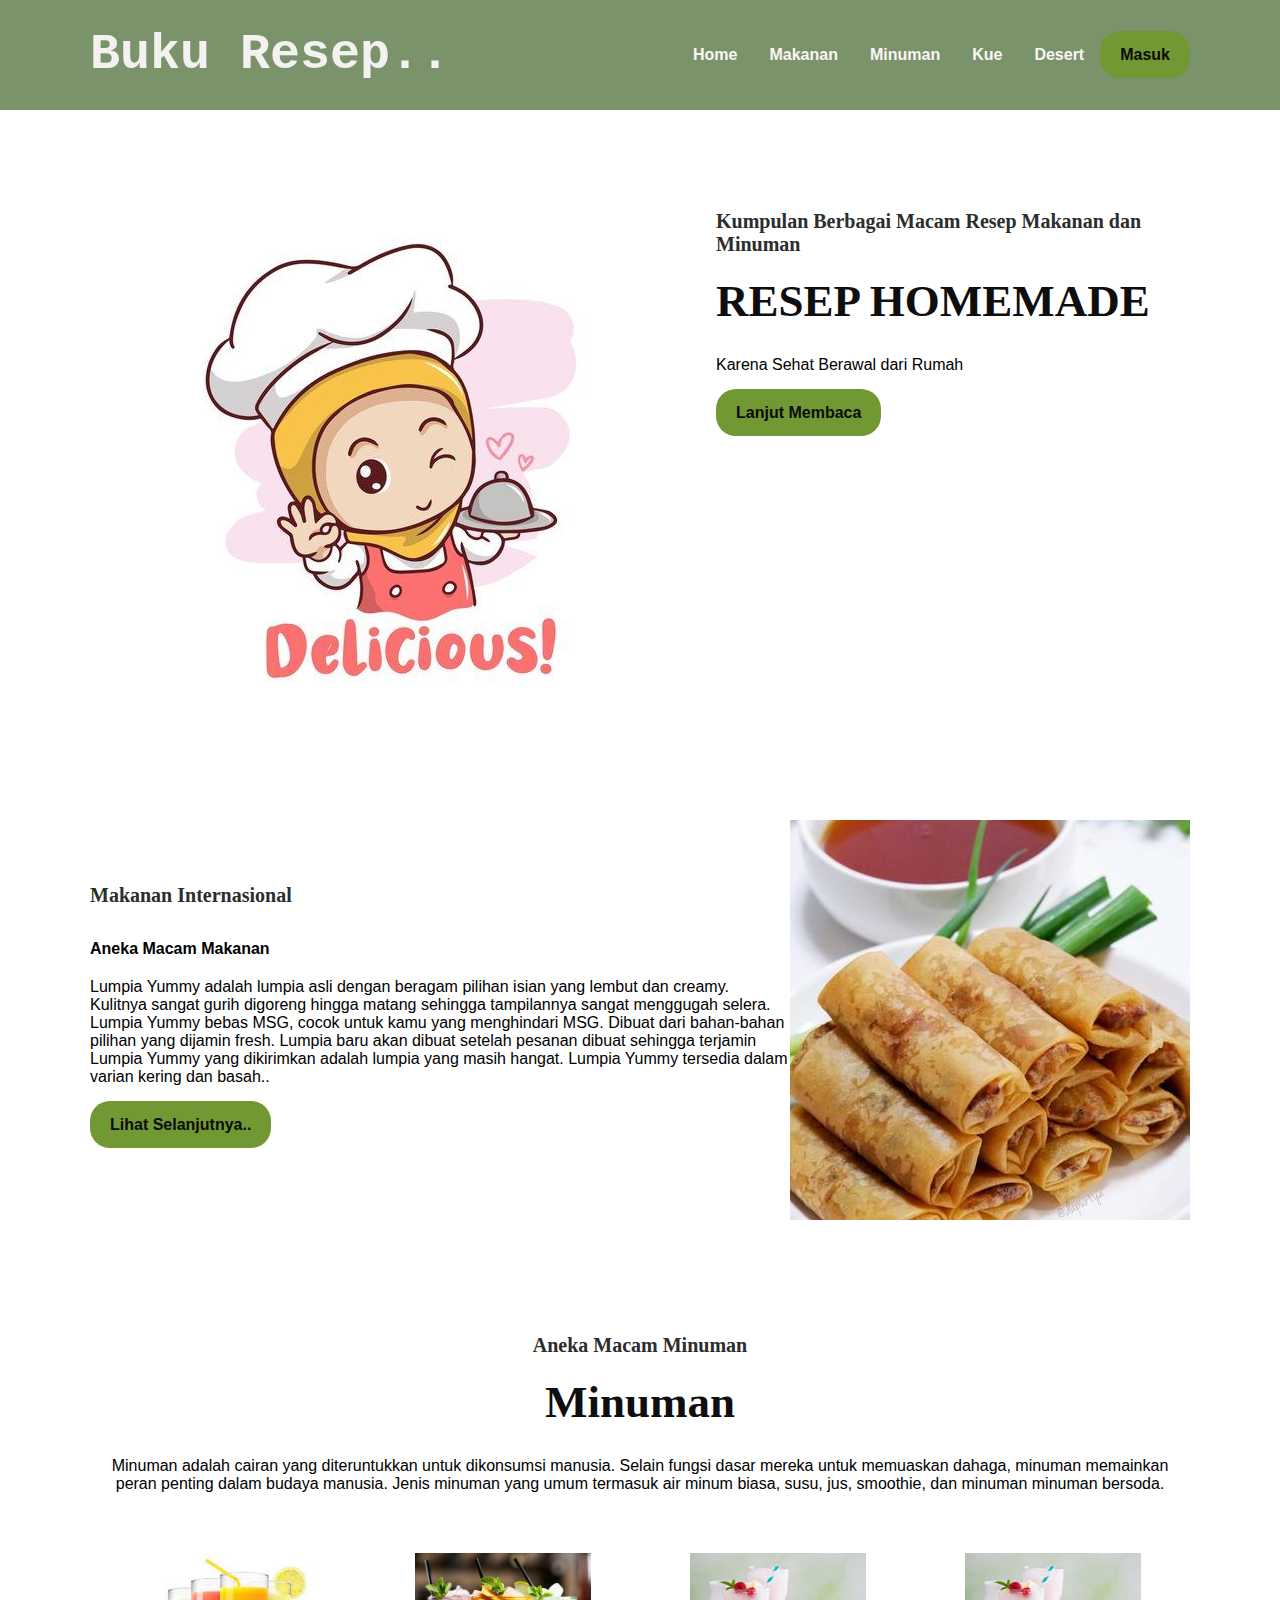
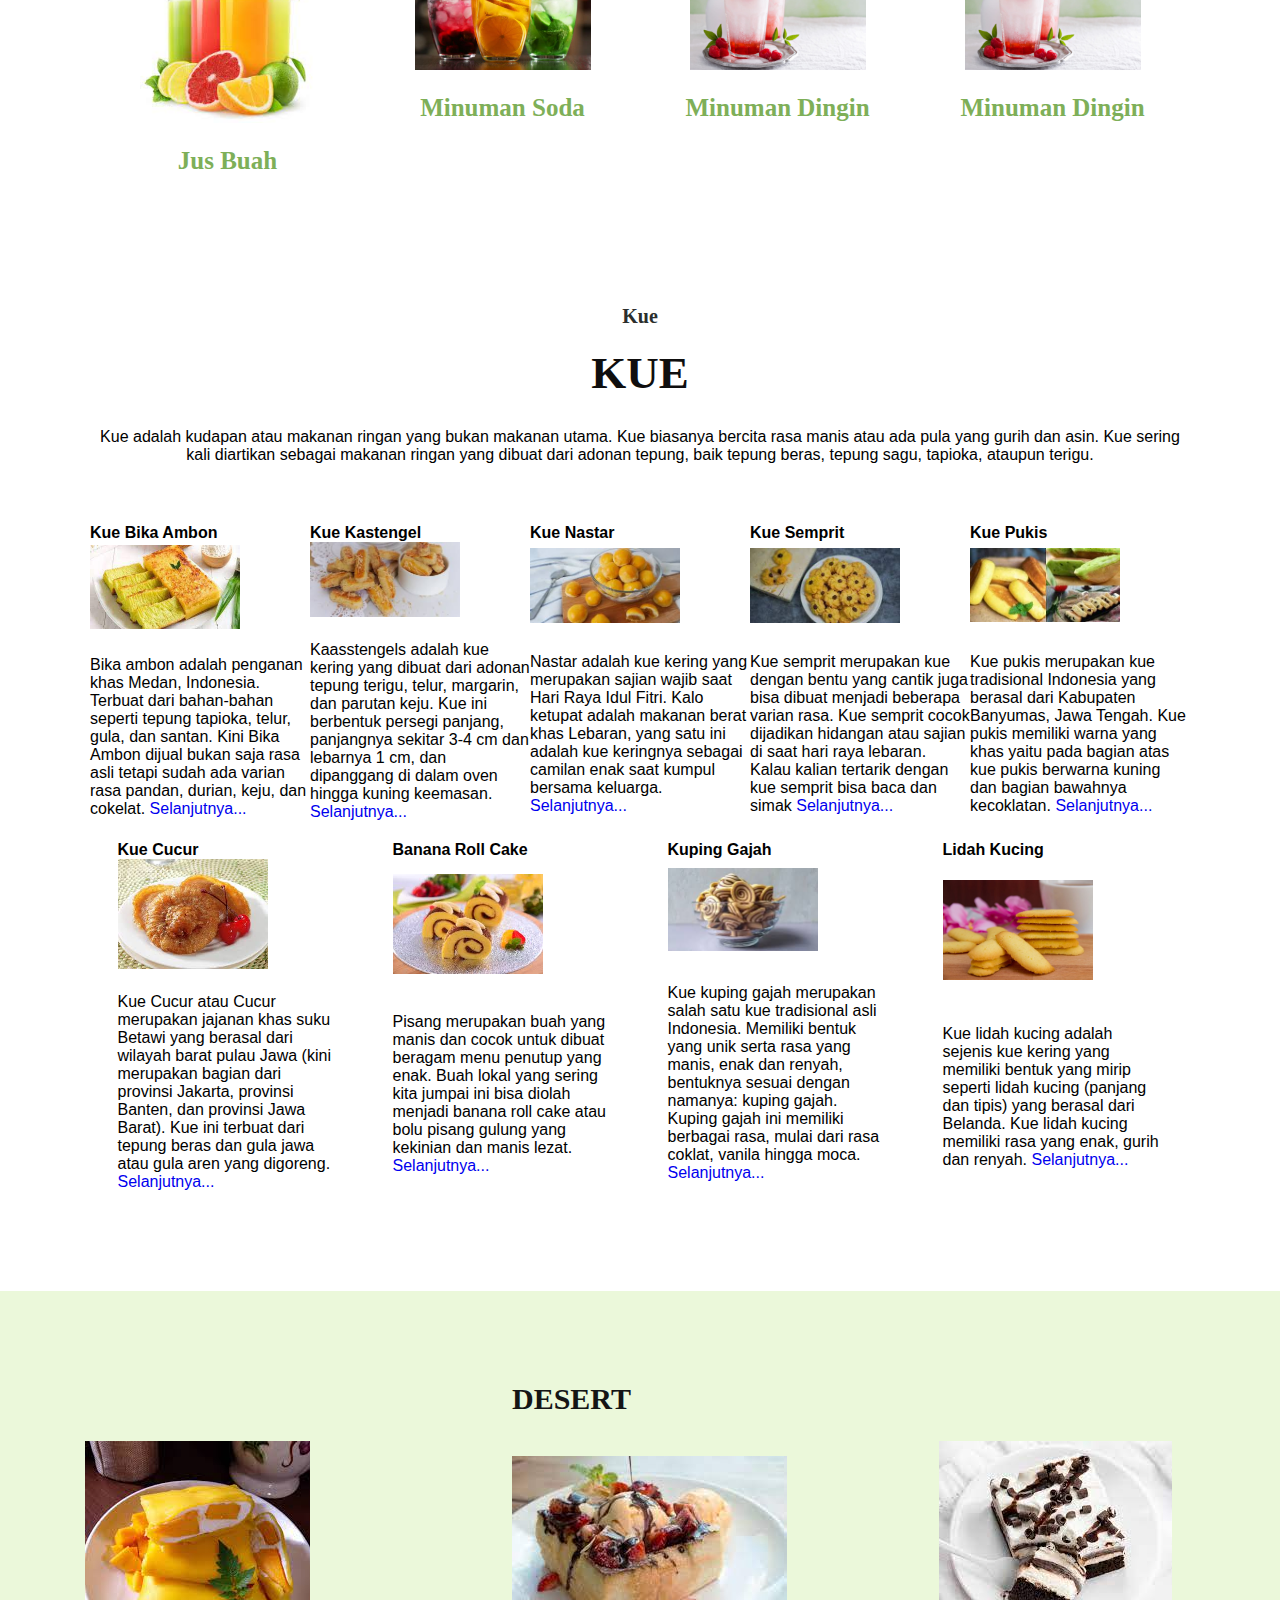
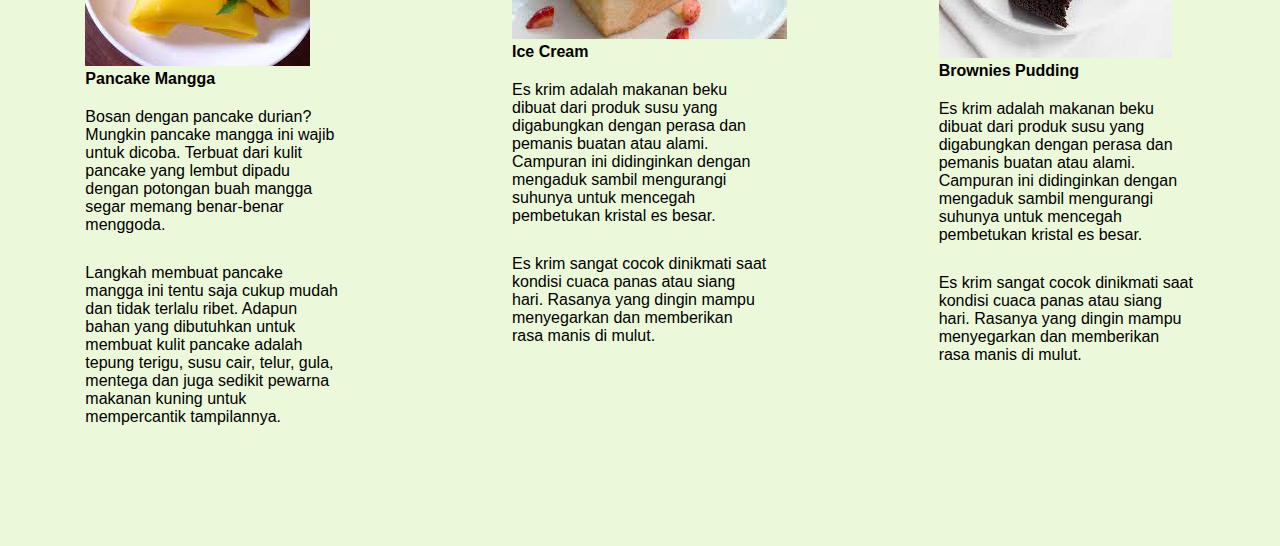
<file: index.HTML>
<!DOCTYPE html>
<html lang="en">
<head>
    <meta charset="UTF-8">
    <meta http-equiv="X-UA-Compatible" content="IE=edge">
    <meta name="viewport" content="width=device-width, initial-scale=1.0">
    <title>UTS WEB</title>

    <link rel="stylesheet" href="index.CSS">

</head>
<body>
    <nav>
        <div class="wrapper">
            <div class="logo"><a href=''>Buku Resep..</a></div>
            <div class="menu"></div>
                <ul>
                    <li><a href="masuk.html" class="tbl-biru">Masuk</a></li>
                    <li><a href="#Desert">Desert</a></li>
                    <li><a href="#Kue">Kue</a></li>
                    <li><a href="#Minuman">Minuman</a></li>
                    <li><a href="#Makanan">Makanan</a></li>
                    <li><a href="#Home">Home</a></li>
                </ul>
        </div>
    </nav>
    <div class="wrapper">
        <!--untuk home-->
        <section id="Home">
            <a href="cheef.html"><img src="cheef.jpg" ></a>

            <div class="kolom">
                <p class="deskripsi">Kumpulan Berbagai Macam Resep Makanan dan Minuman</p>
                <H2>RESEP HOMEMADE</H2>
                <P>Karena Sehat Berawal dari Rumah</P>
                <p><a href="home.html" class="tbl-biru">Lanjut Membaca</a></p>
            </div>
        </section>

        <!--Untuk Makanan-->
        <section id="Makanan">           
            <div class="kolom">
                <h2 class="deskripsi">Makanan Internasional</h2>
                <b>Aneka Macam Makanan</b>
                <p>Lumpia Yummy adalah lumpia asli dengan beragam pilihan isian yang lembut dan creamy.
                     Kulitnya sangat gurih digoreng hingga matang sehingga tampilannya sangat menggugah selera. 
                     Lumpia Yummy bebas MSG, cocok untuk kamu yang menghindari MSG.
                    Dibuat dari bahan-bahan pilihan yang dijamin fresh. Lumpia baru akan dibuat setelah pesanan 
                    dibuat sehingga terjamin Lumpia Yummy yang dikirimkan adalah lumpia yang masih hangat.                   
                    Lumpia Yummy tersedia dalam varian kering dan basah..</p>
                    <p><a href="makanan.html" class="tbl-biru">Lihat Selanjutnya..</a></p>
                </div>
                <a href="makanan"><img src="lump.jpg" ></a>         
        </section>

        <!--Untuk Minuman-->
        <section id="Minuman">
            <div class="tengah">
                <div class="kolom">
                    <p class="deskripsi">Aneka Macam Minuman</p>
                    <h2>Minuman</h2>
                    <p>Minuman adalah cairan yang diteruntukkan untuk dikonsumsi manusia. Selain fungsi dasar 
                        mereka untuk memuaskan dahaga, minuman memainkan peran penting dalam budaya manusia. 
                        Jenis minuman yang umum termasuk air minum biasa, susu, jus, smoothie, dan minuman minuman 
                        bersoda.</p>
                </div>

                <div class="Minuman-list">
                    <div class="Aneka-minuman">
                        <a href="jus buah"><img src="jus.jfif" ></a>
                        <p>Jus Buah</p>
                    </div>
                    <div class="Aneka-minuman">
                        <a href="soda"><img src="soda.jpg" ></a>
                        <p>Minuman Soda</p>
                    </div>
                    <div class="Aneka-minuman">
                        <a href="minuman dingin"><img src="minumandingin.jpg" ></a>
                        <p>Minuman Dingin</p>
                    </div>
                    <div class="Aneka-minuman">
                        <a href="minuman dingin"><img src="minumandingin.jpg" ></a>
                        <p>Minuman Dingin</p>
                    </div>
                </div>
            </div>
        </section>

        <!--Untuk Kue-->
        <section id="Kue">
            <div class="tengah">
                <div class="kolom">
                <p class="deskripsi">Kue</p>
                <h2>KUE</h2>
                <P> Kue adalah kudapan atau makanan ringan yang bukan makanan utama. Kue biasanya bercita rasa manis
                atau ada pula yang gurih dan asin. Kue sering kali diartikan sebagai makanan ringan yang dibuat
                dari adonan tepung, baik tepung beras, tepung sagu, tapioka, ataupun terigu.</P>
                </div>
                
                <div class="kue-list">
                    <div class="aneka-kue">
                    <b>Kue Bika Ambon</b>
                    <a href="bika ambon"><img src="bika ambon.jfif" ></a>  
                    <P>Bika ambon adalah penganan khas Medan, Indonesia. Terbuat dari bahan-bahan seperti 
                    tepung tapioka, telur, gula, dan santan. Kini Bika Ambon dijual bukan saja rasa asli 
                    tetapi sudah ada varian rasa pandan, durian, keju, dan cokelat.
                    <a href=https://www.tribunnewswiki.com/2019/07/13/bika-ambon>Selanjutnya... </a></P>         
                    </div>

                    <div class="aneka-kue">
                    <b>Kue Kastengel</b>
                    <a href="kue kastengel"><img src="kastengel.jfif" ></a>
                    <p>Kaasstengels adalah kue kering yang dibuat dari adonan tepung terigu, telur, margarin,
                    dan parutan keju. Kue ini berbentuk persegi panjang, panjangnya sekitar 3-4 cm dan 
                    lebarnya 1 cm, dan dipanggang di dalam oven hingga kuning keemasan.
                    <a href=https://www.tribunnewswiki.com/2021/03/18/kastengel>Selanjutnya... </a></p>
                    </div>

                    <div class="aneka-kue">
                    <b>Kue Nastar</b>
                    <a href="kue nastar"><img src="nastar.jfif" ></a>
                    <p>Nastar adalah kue kering yang merupakan sajian wajib saat Hari Raya Idul Fitri. Kalo ketupat
                         adalah makanan berat khas Lebaran, yang satu ini adalah kue keringnya sebagai camilan enak
                         saat kumpul bersama keluarga.<a href=https://endeus.tv/artikel/sejarah-nastar-kue-kering-wajib-saat-lebaran>
                         Selanjutnya... </a></p>
                    </div>

                    <div class="aneka-kue">
                        <b>Kue Semprit</b>
                        <a href="Kue Semprit"><img src="kue semprit.jfif" ></a>
                        <p>Kue semprit merupakan kue dengan bentu yang cantik juga bisa dibuat menjadi beberapa 
                            varian rasa. Kue semprit cocok dijadikan hidangan atau sajian di saat hari raya lebaran.
                             Kalau kalian tertarik dengan kue semprit bisa baca dan simak 
                             <a href=https://www.kuekeringbellarosa.com/kue-semprit>
                            Selanjutnya... </a></p>
                    </div>
                    
                    <div class="aneka-kue">
                        <b>Kue Pukis</b>
                        <a href="pukis"><img src="pukis.jfif" ></a>
                        <p>Kue pukis merupakan kue tradisional Indonesia yang berasal dari Kabupaten Banyumas, 
                        Jawa Tengah. Kue pukis memiliki warna yang khas yaitu pada bagian atas kue pukis 
                        berwarna kuning dan bagian bawahnya kecoklatan.
                        <a href=https://www.fimela.com/food/read/4837568/resep-kue-pukis-yang-lembut-dan-mengembang>
                        Selanjutnya... </a></p>
                    </div>

                    <div class="aneka-kue">
                        <b>Kue Cucur</b>
                        <a href="kue cucur"><img src="kue cucur.jfif" ></a>
                        <p>Kue Cucur atau Cucur merupakan jajanan khas suku Betawi yang berasal dari wilayah barat
                        pulau Jawa (kini merupakan bagian dari provinsi Jakarta, provinsi Banten, dan provinsi
                        Jawa Barat). Kue ini terbuat dari tepung beras dan gula jawa atau gula aren yang digoreng.
                        <a href=https://kumparan.com/Resep-makanan/resep-kue-cucur-gula-merah-camilan-tradisional-betawi-1uoP3Bjwmny>
                        Selanjutnya... </a></p>
                    </div>
                    
                    <div class="aneka-kue">
                        <b>Banana Roll Cake</b>
                        <a href="banana roll"><img src="banana roll.jfif" ></a>
                        <p>Pisang merupakan buah yang manis dan cocok untuk dibuat beragam menu penutup yang enak. 
                            Buah lokal yang sering kita jumpai ini bisa diolah menjadi banana roll cake atau bolu 
                            pisang gulung yang kekinian dan manis lezat. 
                            <a href=https://endeus.tv/artikel/sejarah-nastar-kue-kering-wajib-saat-lebaran>
                            Selanjutnya... </a></p>
                    </div>

                    <div class="aneka-kue">
                        <b>Kuping Gajah</b>
                        <a href="Kuping Gajah"><img src="kuping gajah.jfif" ></a>
                        <p>Kue kuping gajah merupakan salah satu kue tradisional asli Indonesia. Memiliki bentuk 
                            yang unik serta rasa yang manis, enak dan renyah, bentuknya sesuai dengan namanya: 
                            kuping gajah. Kuping gajah ini memiliki berbagai rasa, mulai dari rasa coklat, vanila 
                            hingga moca.  <a href=https://id.wikipedia.org/wiki/Kue_kuping_gajah>
                            Selanjutnya... </a></p>
                    </div>

                    <div class="aneka-kue">
                        <b>Lidah Kucing</b>
                        <a href="Lidah Kucing"><img src="lidah kucing.jpg" ></a>
                        <p>Kue lidah kucing adalah sejenis kue kering yang memiliki bentuk yang mirip seperti lidah 
                            kucing (panjang dan tipis) yang berasal dari Belanda. Kue lidah kucing memiliki rasa 
                            yang enak, gurih dan renyah.
                            <a href=https://www.kompas.com/food/read/2021/04/26/172900075/cara-membuat-kue-lidah-kucing-original-renyah-dan-harum-mentega>
                            Selanjutnya... </a></p>
                    </div>
                </div>
            </div>
        </section> 
    </div>

    <!--Untuk Desert-->
    <div id="desert">
        <div class="wraper">
            <div class="footer">
                <div class="footer-section">
                    <h3></h3>
                    <P></P>
                    <a href="pancake"><img src="pancake mangga.jfif" ></a>
                    <b>Pancake Mangga</b>
                    <p>Bosan dengan pancake durian? Mungkin pancake mangga ini wajib untuk dicoba. Terbuat dari
                        kulit pancake yang lembut dipadu dengan potongan buah mangga segar memang benar-benar 
                        menggoda.</p>
                    <p>Langkah membuat pancake mangga ini tentu saja cukup mudah dan tidak terlalu ribet. Adapun
                         bahan yang dibutuhkan untuk membuat kulit pancake adalah tepung terigu, susu cair, telur,
                          gula, mentega dan juga sedikit pewarna makanan kuning untuk mempercantik tampilannya.</p>
                </div>
                <div class="footer-section">
                    <h3>DESERT</h3>
                    <P></P>
                    <a href="pancake"><img src="ice cream.jfif" ></a>
                    <b>Ice Cream</b>
                    <p>Es krim adalah makanan beku dibuat dari produk susu yang digabungkan dengan perasa dan 
                        pemanis buatan atau alami. Campuran ini didinginkan dengan mengaduk sambil mengurangi 
                        suhunya untuk mencegah pembetukan kristal es besar.</p>
                    <p>Es krim sangat cocok dinikmati saat kondisi cuaca panas atau siang hari. Rasanya yang
                         dingin mampu menyegarkan dan memberikan rasa manis di mulut.</p>
                </div>
                <div class="footer-section">
                    <h3></h3>
                    <P></P>
                    <a href="pancake"><img src="puding.jfif" ></a>
                    <b>Brownies Pudding</b>
                    <p>Es krim adalah makanan beku dibuat dari produk susu yang digabungkan dengan perasa dan 
                        pemanis buatan atau alami. Campuran ini didinginkan dengan mengaduk sambil mengurangi 
                        suhunya untuk mencegah pembetukan kristal es besar.</p>
                    <p>Es krim sangat cocok dinikmati saat kondisi cuaca panas atau siang hari. Rasanya yang
                         dingin mampu menyegarkan dan memberikan rasa manis di mulut.</p>
                </div>
            </div>
        </div>
    </div>
</body>
</html>
</file>
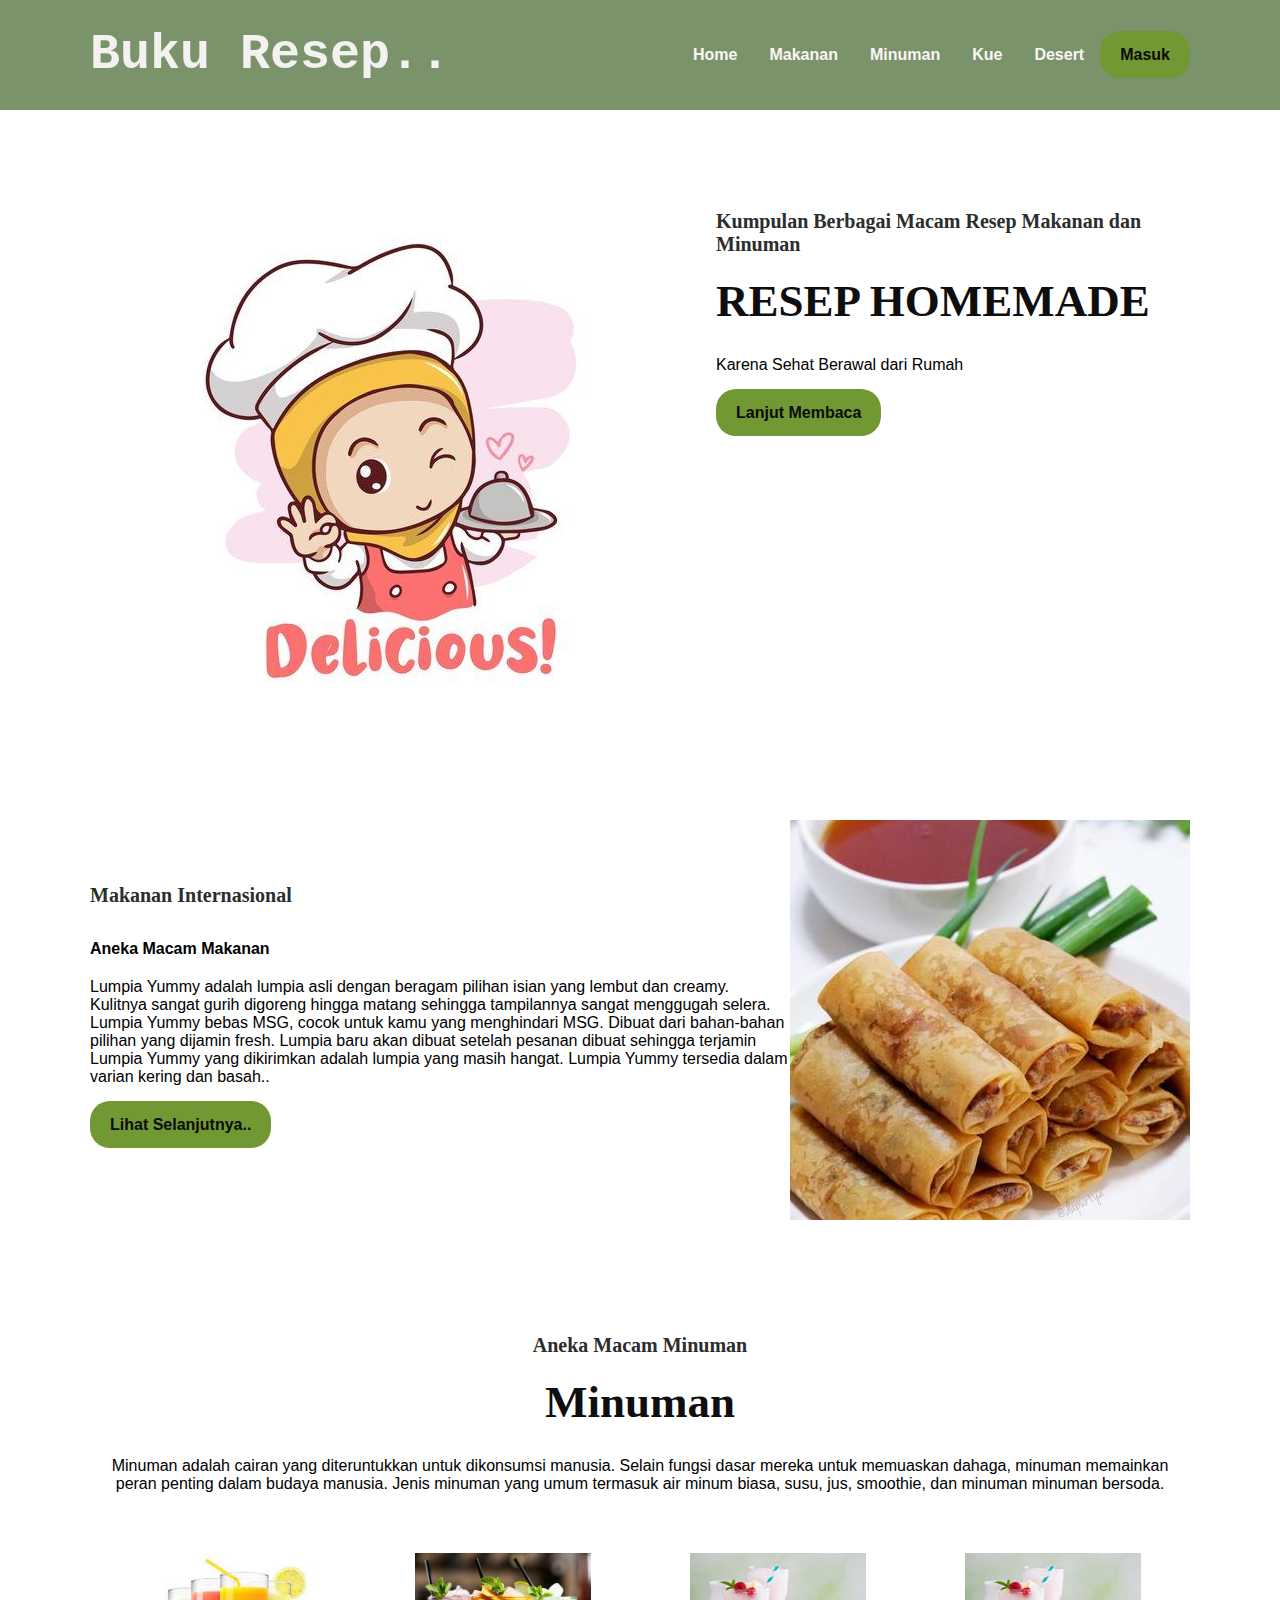
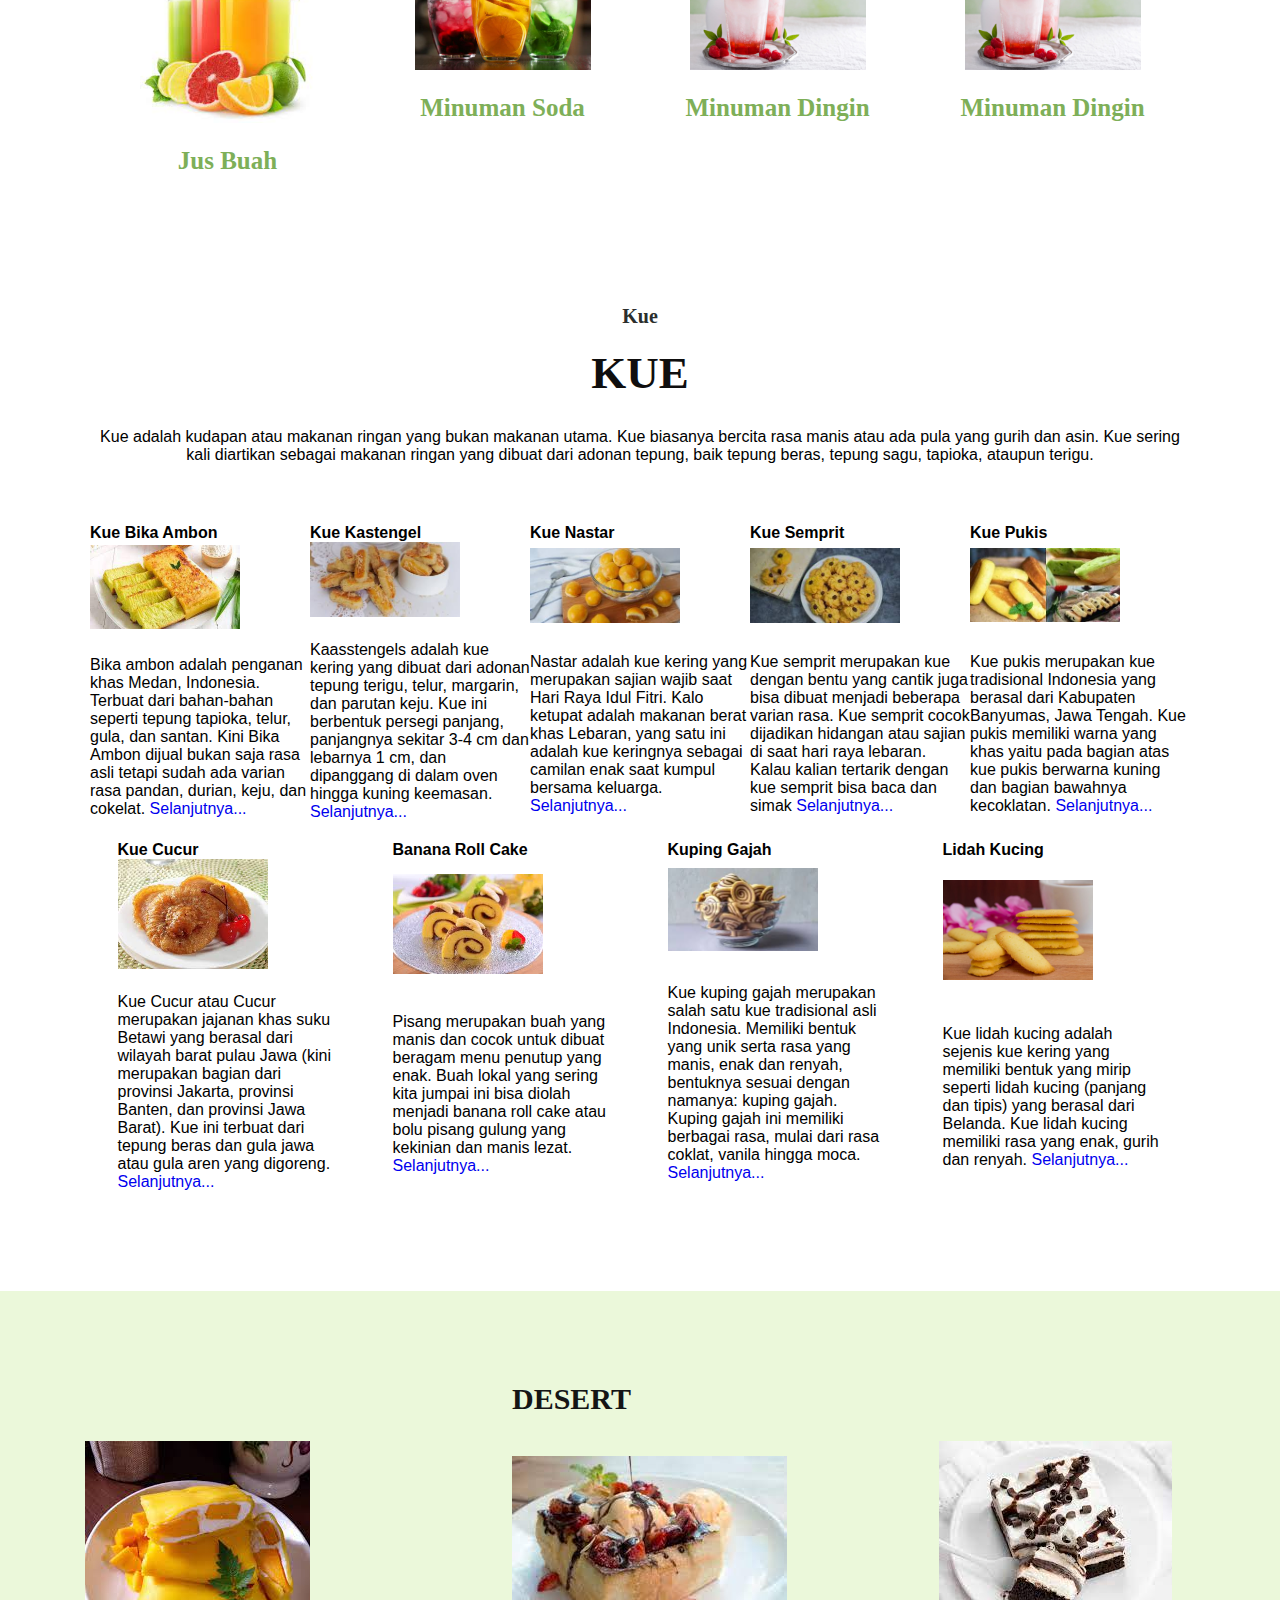
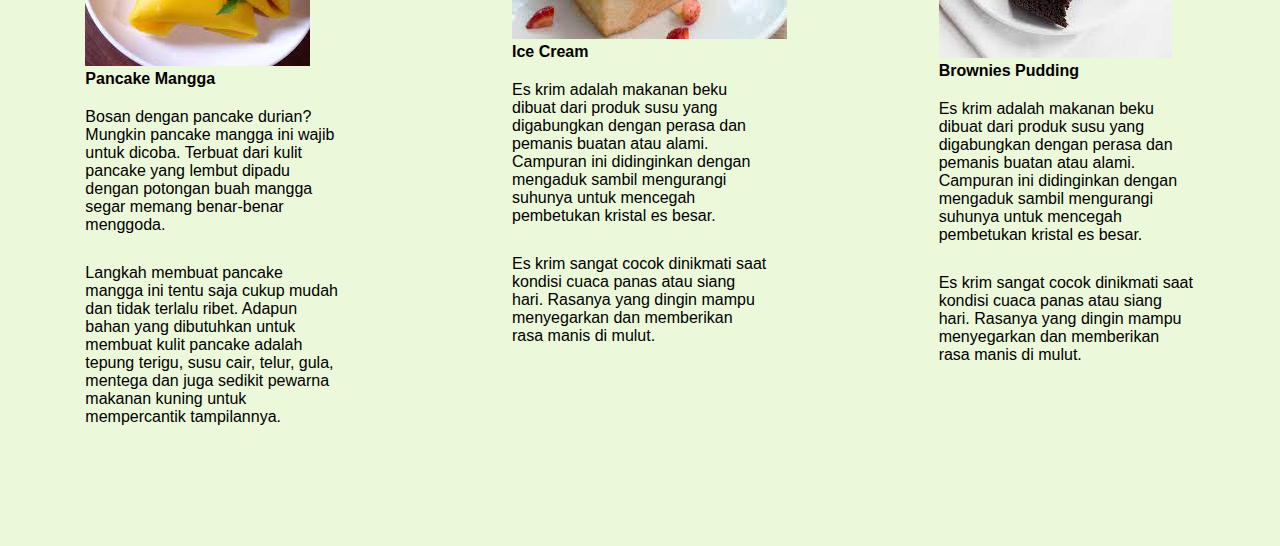
<file: index.html>
<!DOCTYPE html>
<html lang="en">
<head>
    <meta charset="UTF-8">
    <meta http-equiv="X-UA-Compatible" content="IE=edge">
    <meta name="viewport" content="width=device-width, initial-scale=1.0">
    <title>UTS WEB</title>

    <link rel="stylesheet" href="index.CSS">

</head>
<body>
    <nav>
        <div class="wrapper">
            <div class="logo"><a href=''>Buku Resep..</a></div>
            <div class="menu"></div>
                <ul>
                    <li><a href="masuk.html" class="tbl-biru">Masuk</a></li>
                    <li><a href="#Desert">Desert</a></li>
                    <li><a href="#Kue">Kue</a></li>
                    <li><a href="#Minuman">Minuman</a></li>
                    <li><a href="#Makanan">Makanan</a></li>
                    <li><a href="#Home">Home</a></li>
                </ul>
        </div>
    </nav>
    <div class="wrapper">
        <!--untuk home-->
        <section id="Home">
            <a href="cheef.html"><img src="cheef.jpg" ></a>

            <div class="kolom">
                <p class="deskripsi">Kumpulan Berbagai Macam Resep Makanan dan Minuman</p>
                <H2>RESEP HOMEMADE</H2>
                <P>Karena Sehat Berawal dari Rumah</P>
                <p><a href="home.html" class="tbl-biru">Lanjut Membaca</a></p>
            </div>
        </section>

        <!--Untuk Makanan-->
        <section id="Makanan">           
            <div class="kolom">
                <h2 class="deskripsi">Makanan Internasional</h2>
                <b>Aneka Macam Makanan</b>
                <p>Lumpia Yummy adalah lumpia asli dengan beragam pilihan isian yang lembut dan creamy.
                     Kulitnya sangat gurih digoreng hingga matang sehingga tampilannya sangat menggugah selera. 
                     Lumpia Yummy bebas MSG, cocok untuk kamu yang menghindari MSG.
                    Dibuat dari bahan-bahan pilihan yang dijamin fresh. Lumpia baru akan dibuat setelah pesanan 
                    dibuat sehingga terjamin Lumpia Yummy yang dikirimkan adalah lumpia yang masih hangat.                   
                    Lumpia Yummy tersedia dalam varian kering dan basah..</p>
                    <p><a href="makanan.html" class="tbl-biru">Lihat Selanjutnya..</a></p>
                </div>
                <a href="makanan"><img src="lump.jpg" ></a>         
        </section>

        <!--Untuk Minuman-->
        <section id="Minuman">
            <div class="tengah">
                <div class="kolom">
                    <p class="deskripsi">Aneka Macam Minuman</p>
                    <h2>Minuman</h2>
                    <p>Minuman adalah cairan yang diteruntukkan untuk dikonsumsi manusia. Selain fungsi dasar 
                        mereka untuk memuaskan dahaga, minuman memainkan peran penting dalam budaya manusia. 
                        Jenis minuman yang umum termasuk air minum biasa, susu, jus, smoothie, dan minuman minuman 
                        bersoda.</p>
                </div>

                <div class="Minuman-list">
                    <div class="Aneka-minuman">
                        <a href="jus buah"><img src="jus.jfif" ></a>
                        <p>Jus Buah</p>
                    </div>
                    <div class="Aneka-minuman">
                        <a href="soda"><img src="soda.jpg" ></a>
                        <p>Minuman Soda</p>
                    </div>
                    <div class="Aneka-minuman">
                        <a href="minuman dingin"><img src="minumandingin.jpg" ></a>
                        <p>Minuman Dingin</p>
                    </div>
                    <div class="Aneka-minuman">
                        <a href="minuman dingin"><img src="minumandingin.jpg" ></a>
                        <p>Minuman Dingin</p>
                    </div>
                </div>
            </div>
        </section>

        <!--Untuk Kue-->
        <section id="Kue">
            <div class="tengah">
                <div class="kolom">
                <p class="deskripsi">Kue</p>
                <h2>KUE</h2>
                <P> Kue adalah kudapan atau makanan ringan yang bukan makanan utama. Kue biasanya bercita rasa manis
                atau ada pula yang gurih dan asin. Kue sering kali diartikan sebagai makanan ringan yang dibuat
                dari adonan tepung, baik tepung beras, tepung sagu, tapioka, ataupun terigu.</P>
                </div>
                
                <div class="kue-list">
                    <div class="aneka-kue">
                    <b>Kue Bika Ambon</b>
                    <a href="bika ambon"><img src="bika ambon.jfif" ></a>  
                    <P>Bika ambon adalah penganan khas Medan, Indonesia. Terbuat dari bahan-bahan seperti 
                    tepung tapioka, telur, gula, dan santan. Kini Bika Ambon dijual bukan saja rasa asli 
                    tetapi sudah ada varian rasa pandan, durian, keju, dan cokelat.
                    <a href=https://www.tribunnewswiki.com/2019/07/13/bika-ambon>Selanjutnya... </a></P>         
                    </div>

                    <div class="aneka-kue">
                    <b>Kue Kastengel</b>
                    <a href="kue kastengel"><img src="kastengel.jfif" ></a>
                    <p>Kaasstengels adalah kue kering yang dibuat dari adonan tepung terigu, telur, margarin,
                    dan parutan keju. Kue ini berbentuk persegi panjang, panjangnya sekitar 3-4 cm dan 
                    lebarnya 1 cm, dan dipanggang di dalam oven hingga kuning keemasan.
                    <a href=https://www.tribunnewswiki.com/2021/03/18/kastengel>Selanjutnya... </a></p>
                    </div>

                    <div class="aneka-kue">
                    <b>Kue Nastar</b>
                    <a href="kue nastar"><img src="nastar.jfif" ></a>
                    <p>Nastar adalah kue kering yang merupakan sajian wajib saat Hari Raya Idul Fitri. Kalo ketupat
                         adalah makanan berat khas Lebaran, yang satu ini adalah kue keringnya sebagai camilan enak
                         saat kumpul bersama keluarga.<a href=https://endeus.tv/artikel/sejarah-nastar-kue-kering-wajib-saat-lebaran>
                         Selanjutnya... </a></p>
                    </div>

                    <div class="aneka-kue">
                        <b>Kue Semprit</b>
                        <a href="Kue Semprit"><img src="kue semprit.jfif" ></a>
                        <p>Kue semprit merupakan kue dengan bentu yang cantik juga bisa dibuat menjadi beberapa 
                            varian rasa. Kue semprit cocok dijadikan hidangan atau sajian di saat hari raya lebaran.
                             Kalau kalian tertarik dengan kue semprit bisa baca dan simak 
                             <a href=https://www.kuekeringbellarosa.com/kue-semprit>
                            Selanjutnya... </a></p>
                    </div>
                    
                    <div class="aneka-kue">
                        <b>Kue Pukis</b>
                        <a href="pukis"><img src="pukis.jfif" ></a>
                        <p>Kue pukis merupakan kue tradisional Indonesia yang berasal dari Kabupaten Banyumas, 
                        Jawa Tengah. Kue pukis memiliki warna yang khas yaitu pada bagian atas kue pukis 
                        berwarna kuning dan bagian bawahnya kecoklatan.
                        <a href=https://www.fimela.com/food/read/4837568/resep-kue-pukis-yang-lembut-dan-mengembang>
                        Selanjutnya... </a></p>
                    </div>

                    <div class="aneka-kue">
                        <b>Kue Cucur</b>
                        <a href="kue cucur"><img src="kue cucur.jfif" ></a>
                        <p>Kue Cucur atau Cucur merupakan jajanan khas suku Betawi yang berasal dari wilayah barat
                        pulau Jawa (kini merupakan bagian dari provinsi Jakarta, provinsi Banten, dan provinsi
                        Jawa Barat). Kue ini terbuat dari tepung beras dan gula jawa atau gula aren yang digoreng.
                        <a href=https://kumparan.com/Resep-makanan/resep-kue-cucur-gula-merah-camilan-tradisional-betawi-1uoP3Bjwmny>
                        Selanjutnya... </a></p>
                    </div>
                    
                    <div class="aneka-kue">
                        <b>Banana Roll Cake</b>
                        <a href="banana roll"><img src="banana roll.jfif" ></a>
                        <p>Pisang merupakan buah yang manis dan cocok untuk dibuat beragam menu penutup yang enak. 
                            Buah lokal yang sering kita jumpai ini bisa diolah menjadi banana roll cake atau bolu 
                            pisang gulung yang kekinian dan manis lezat. 
                            <a href=https://endeus.tv/artikel/sejarah-nastar-kue-kering-wajib-saat-lebaran>
                            Selanjutnya... </a></p>
                    </div>

                    <div class="aneka-kue">
                        <b>Kuping Gajah</b>
                        <a href="Kuping Gajah"><img src="kuping gajah.jfif" ></a>
                        <p>Kue kuping gajah merupakan salah satu kue tradisional asli Indonesia. Memiliki bentuk 
                            yang unik serta rasa yang manis, enak dan renyah, bentuknya sesuai dengan namanya: 
                            kuping gajah. Kuping gajah ini memiliki berbagai rasa, mulai dari rasa coklat, vanila 
                            hingga moca.  <a href=https://id.wikipedia.org/wiki/Kue_kuping_gajah>
                            Selanjutnya... </a></p>
                    </div>

                    <div class="aneka-kue">
                        <b>Lidah Kucing</b>
                        <a href="Lidah Kucing"><img src="lidah kucing.jpg" ></a>
                        <p>Kue lidah kucing adalah sejenis kue kering yang memiliki bentuk yang mirip seperti lidah 
                            kucing (panjang dan tipis) yang berasal dari Belanda. Kue lidah kucing memiliki rasa 
                            yang enak, gurih dan renyah.
                            <a href=https://www.kompas.com/food/read/2021/04/26/172900075/cara-membuat-kue-lidah-kucing-original-renyah-dan-harum-mentega>
                            Selanjutnya... </a></p>
                    </div>
                </div>
            </div>
        </section> 
    </div>

    <!--Untuk Desert-->
    <div id="desert">
        <div class="wraper">
            <div class="footer">
                <div class="footer-section">
                    <h3></h3>
                    <P></P>
                    <a href="pancake"><img src="pancake mangga.jfif" ></a>
                    <b>Pancake Mangga</b>
                    <p>Bosan dengan pancake durian? Mungkin pancake mangga ini wajib untuk dicoba. Terbuat dari
                        kulit pancake yang lembut dipadu dengan potongan buah mangga segar memang benar-benar 
                        menggoda.</p>
                    <p>Langkah membuat pancake mangga ini tentu saja cukup mudah dan tidak terlalu ribet. Adapun
                         bahan yang dibutuhkan untuk membuat kulit pancake adalah tepung terigu, susu cair, telur,
                          gula, mentega dan juga sedikit pewarna makanan kuning untuk mempercantik tampilannya.</p>
                </div>
                <div class="footer-section">
                    <h3>DESERT</h3>
                    <P></P>
                    <a href="pancake"><img src="ice cream.jfif" ></a>
                    <b>Ice Cream</b>
                    <p>Es krim adalah makanan beku dibuat dari produk susu yang digabungkan dengan perasa dan 
                        pemanis buatan atau alami. Campuran ini didinginkan dengan mengaduk sambil mengurangi 
                        suhunya untuk mencegah pembetukan kristal es besar.</p>
                    <p>Es krim sangat cocok dinikmati saat kondisi cuaca panas atau siang hari. Rasanya yang
                         dingin mampu menyegarkan dan memberikan rasa manis di mulut.</p>
                </div>
                <div class="footer-section">
                    <h3></h3>
                    <P></P>
                    <a href="pancake"><img src="puding.jfif" ></a>
                    <b>Brownies Pudding</b>
                    <p>Es krim adalah makanan beku dibuat dari produk susu yang digabungkan dengan perasa dan 
                        pemanis buatan atau alami. Campuran ini didinginkan dengan mengaduk sambil mengurangi 
                        suhunya untuk mencegah pembetukan kristal es besar.</p>
                    <p>Es krim sangat cocok dinikmati saat kondisi cuaca panas atau siang hari. Rasanya yang
                         dingin mampu menyegarkan dan memberikan rasa manis di mulut.</p>
                </div>
            </div>
        </div>
    </div>
</body>
</html>
</file>
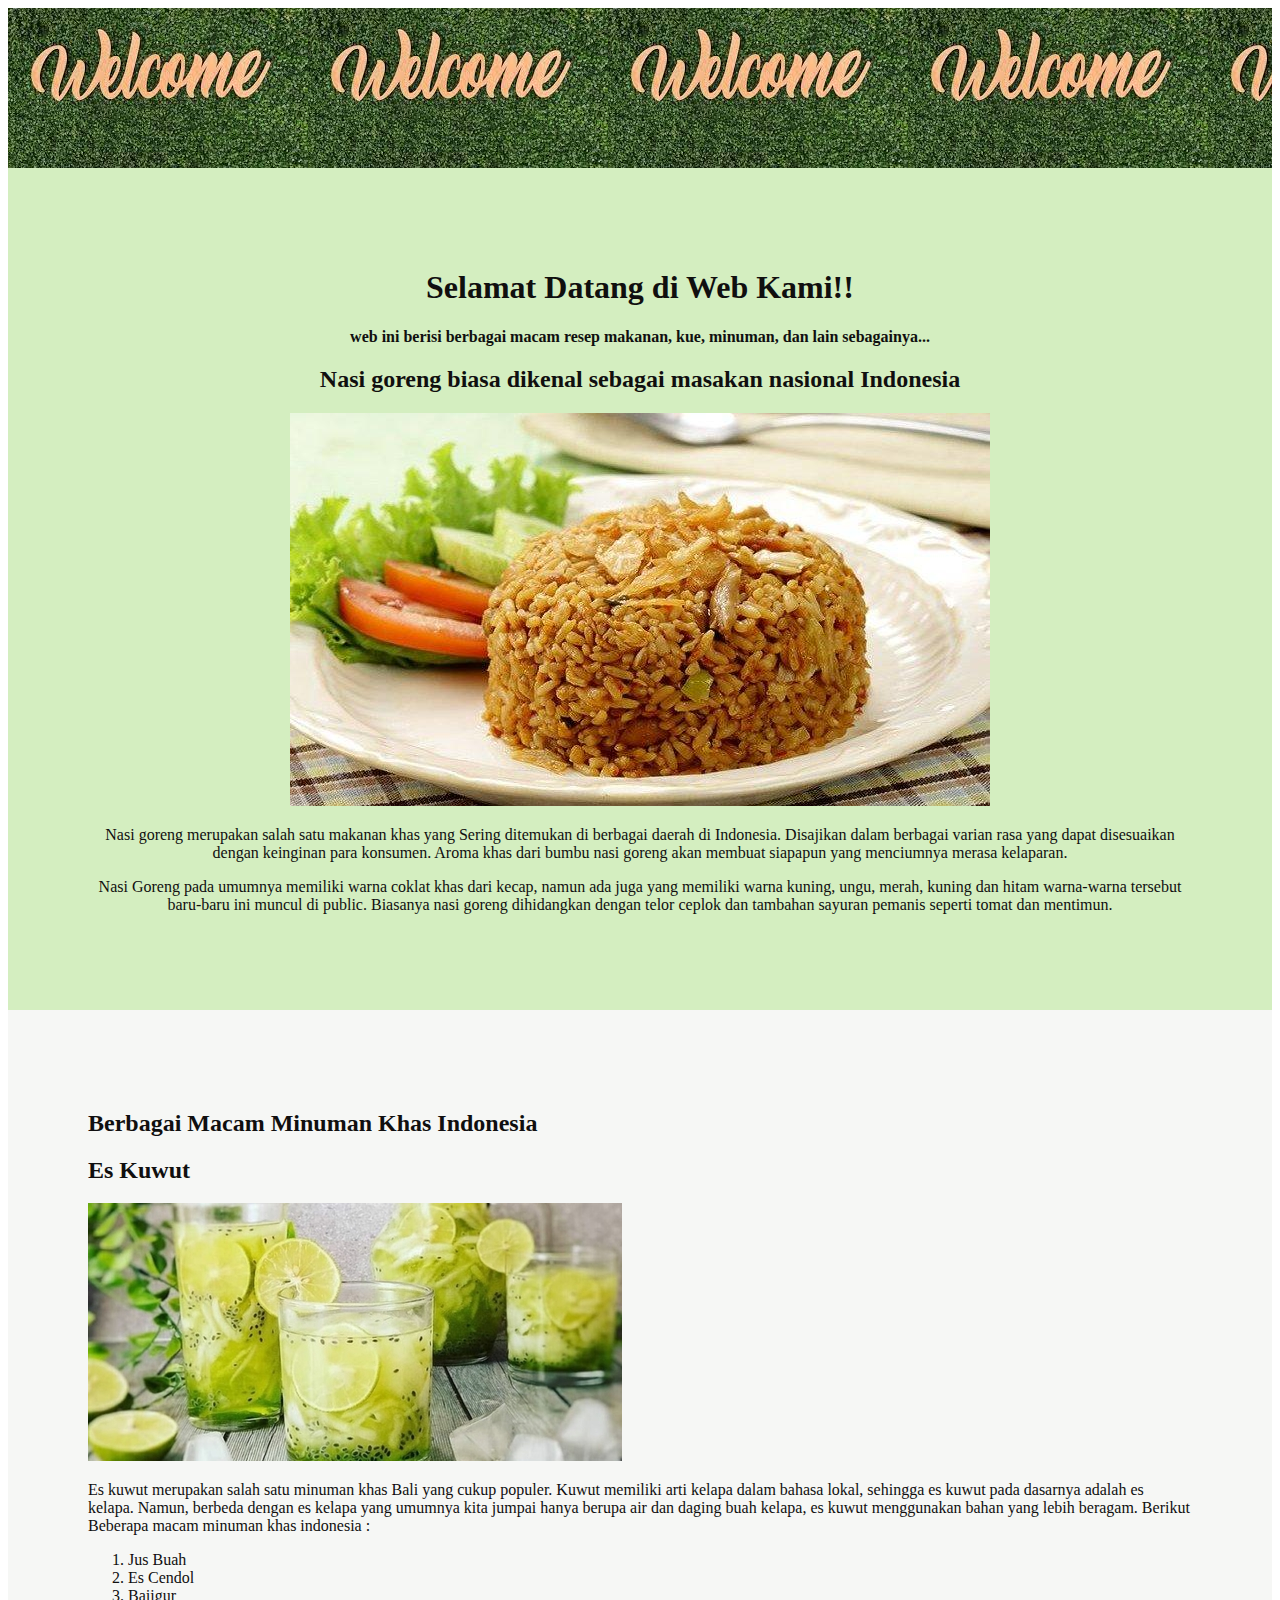
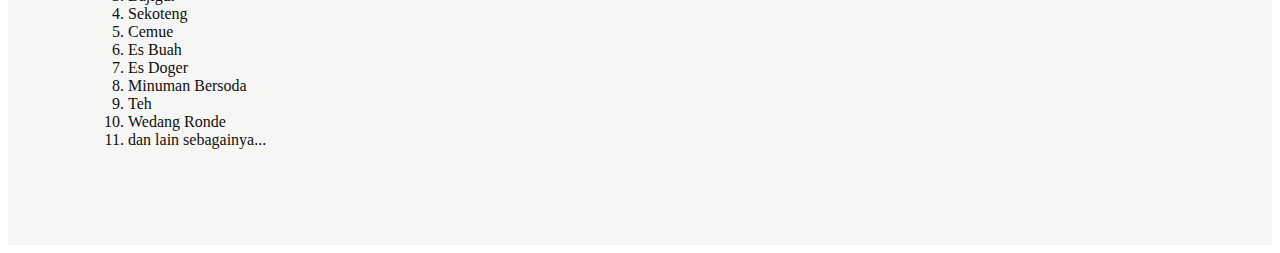
<file: home.html>
<!DOCTYPE html>
<html>
<head>
    <body>
        
    </body>
<style>

#nav{
    background-image:url("wel.jfif");
    padding:80px;
}

#header { 
background-color:rgba(176, 224, 140, 0.55);
color: rgb(16, 15, 15);
text-align:center;
padding:80px;
clear: both;
}

#header1 { 
background-color:rgba(238, 241, 236, 0.55);
color: rgb(16, 15, 15);
text-align:left;
padding:80px;
clear: both;
}


</style>
</head>
<body>
   
<div id="nav">
</div>

<div id="header">
    <h1>Selamat Datang di Web Kami!!</h1>
    <b>web ini berisi berbagai macam resep makanan, kue, minuman, dan lain sebagainya...</b>
    <p></p>
    <h2>Nasi goreng biasa dikenal sebagai masakan nasional Indonesia</h2>
    <a href="nasigoreng"><img src="nasigoreng.jpg" ></a>
    <p>Nasi goreng merupakan salah satu makanan khas yang Sering ditemukan di berbagai daerah di Indonesia.
        Disajikan dalam berbagai varian rasa yang dapat disesuaikan dengan keinginan para konsumen. 
        Aroma khas dari bumbu nasi goreng akan membuat siapapun yang menciumnya merasa kelaparan.</p>
    <p>Nasi Goreng pada umumnya memiliki warna coklat khas dari kecap, namun ada juga yang memiliki 
        warna kuning, ungu, merah, kuning dan hitam warna-warna tersebut baru-baru ini muncul di public.
        Biasanya nasi goreng dihidangkan dengan telor ceplok dan tambahan sayuran pemanis seperti 
        tomat dan mentimun.</p>
</div>

<div id="header1">
    <h2>Berbagai Macam Minuman Khas Indonesia</h2>
    <h2>Es Kuwut</h2>
    <a href="nasigoreng"><img src="kuwut.jpg" ></a>
    <p>Es kuwut merupakan salah satu minuman khas Bali yang cukup populer. Kuwut memiliki arti kelapa dalam bahasa 
        lokal, sehingga es kuwut pada dasarnya adalah es kelapa. Namun, berbeda dengan es kelapa yang umumnya kita 
        jumpai hanya berupa air dan daging buah kelapa, es kuwut menggunakan bahan yang lebih beragam.
        Berikut Beberapa macam minuman khas indonesia :</p>
        <ol>
        <li>Jus Buah</li>
        <li>Es Cendol</li>
        <li>Bajigur</li>
        <li>Sekoteng</li>
        <li>Cemue</li>
        <li>Es Buah</li>
        <li>Es Doger</li>
        <li>Minuman Bersoda</li>
        <li>Teh</li>
        <li>Wedang Ronde</li>
        <li>dan lain sebagainya...</li>
        </ol>

</div>

</body>
</html>
</file>
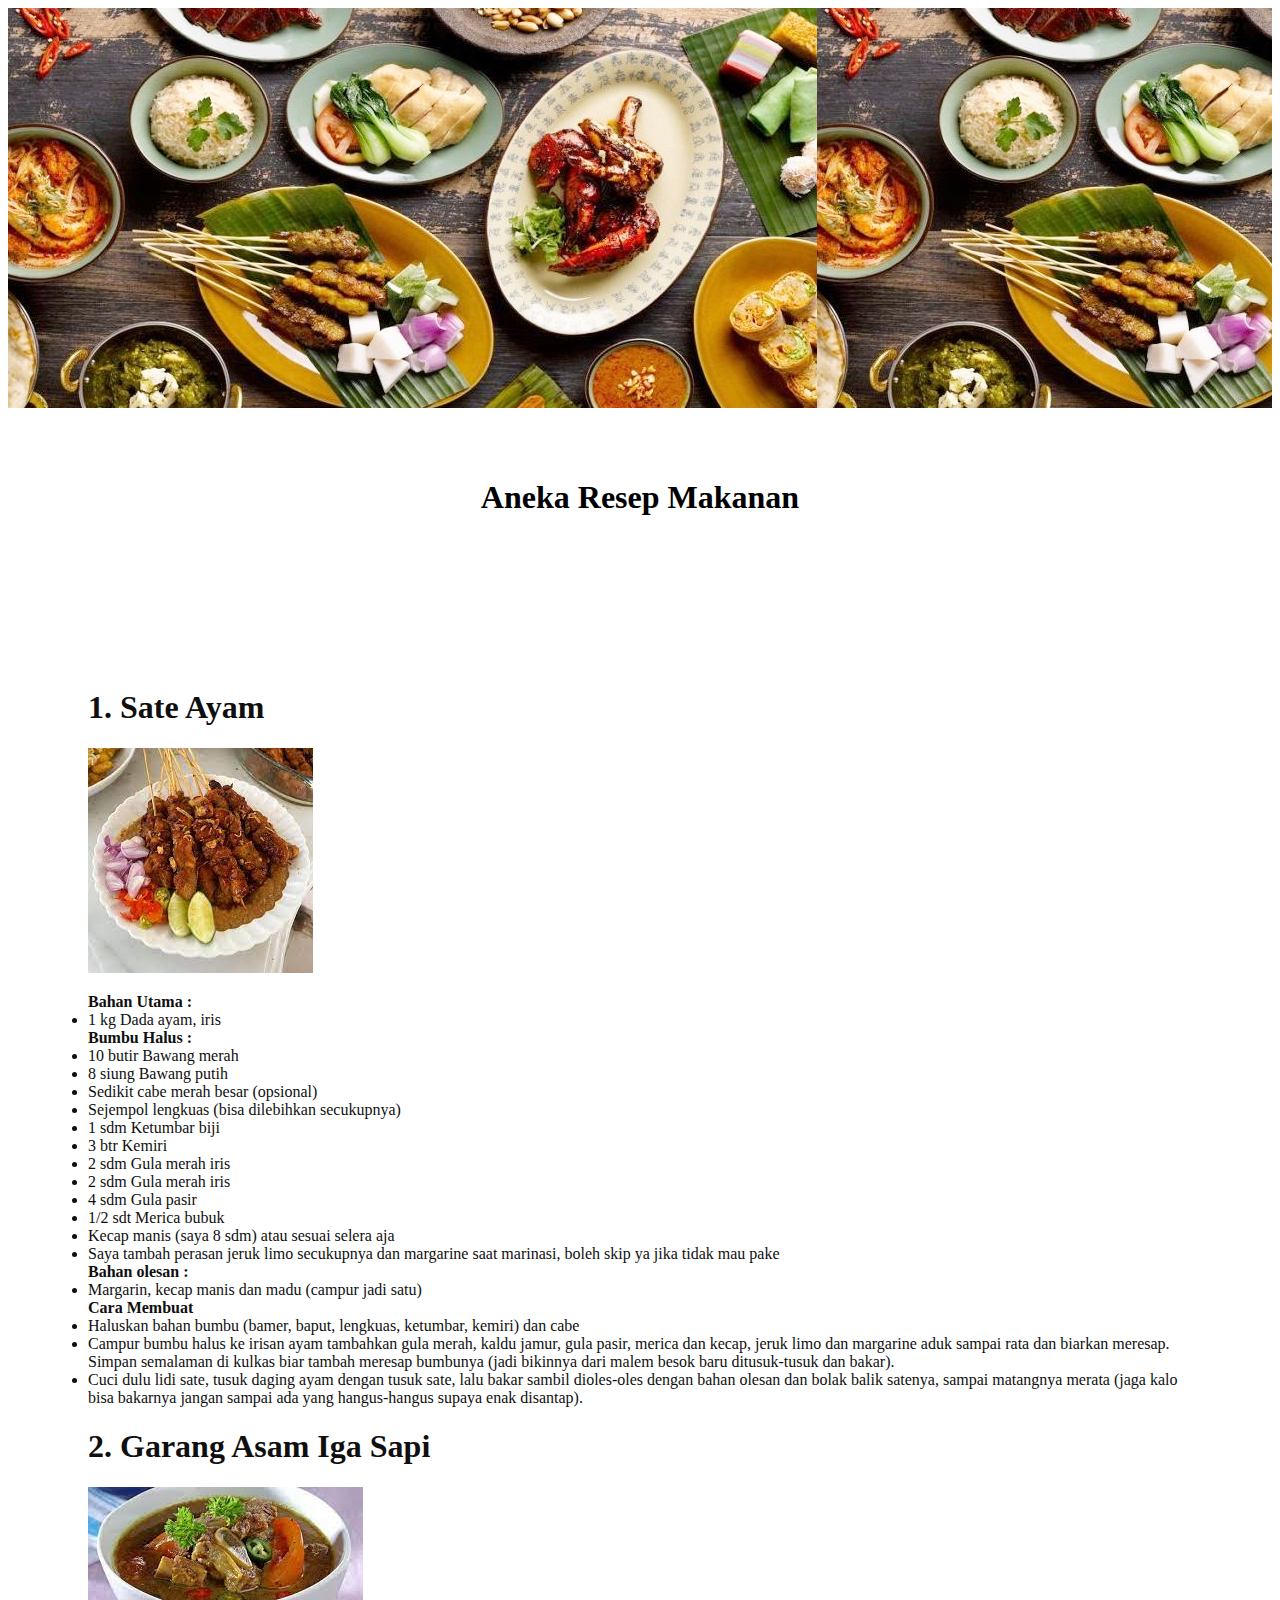
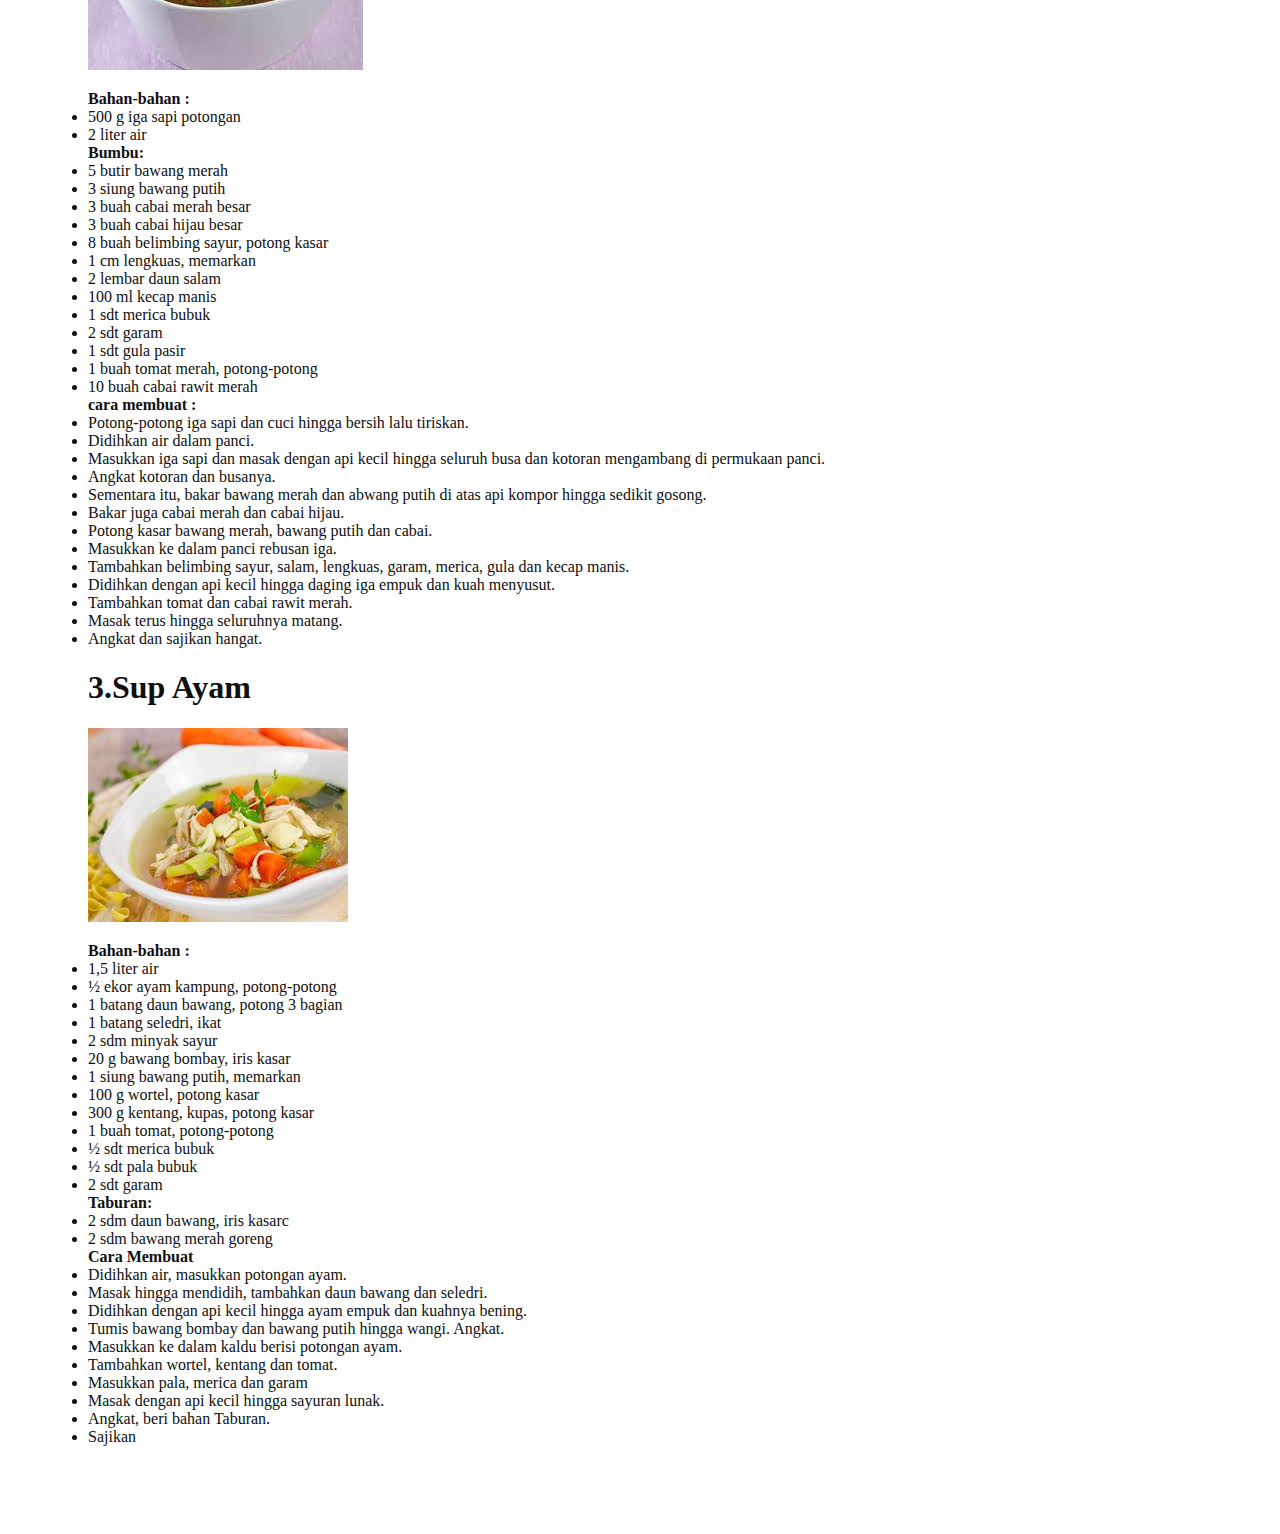
<file: makanan.html>
<!DOCTYPE html>
<html>
<head>
    <body>
        
    </body>
<style>

#nav{
    background-image:url("bagmakanan.png");
    padding:200px;
}

#header {
    background-color: white;
    color: black;
    text-align: center;
    padding: 50px;
}

#header1 { 
background-color:white;
color: rgb(16, 15, 15);
text-align:left;
padding:80px;
clear: both;
}

</style>
</head>
<body>
   
<div id="nav">
</div>

<div id="header">
    <h1>Aneka Resep Makanan</h1>
</div>

<div id="header1">
    <h1>1. Sate Ayam </h1>
    <p></p>
    <a href="sate"><img src="satee.jfif" ></a>
    <p></p>
    <b>Bahan Utama :</b>
        <li>1 kg Dada ayam, iris</li>
    <b>Bumbu Halus :</b>
        <li>10 butir Bawang merah</li>
        <li>8 siung Bawang putih</li>
        <li>Sedikit cabe merah besar (opsional)</li>
        <li>Sejempol lengkuas (bisa dilebihkan secukupnya)</li>
        <li>1 sdm Ketumbar biji</li>
        <li>3 btr Kemiri</li>
        <li>2 sdm Gula merah iris</li>
        <li>2 sdm Gula merah iris</li>
        <li>4 sdm Gula pasir</li>
        <li>1/2 sdt Merica bubuk</li>
        <li>Kecap manis (saya 8 sdm) atau sesuai selera aja</li>
        <li>Saya tambah perasan jeruk limo secukupnya dan margarine saat marinasi, boleh skip ya jika tidak mau pake</li>
        <b>Bahan olesan :</b>
        <li>Margarin, kecap manis dan madu (campur jadi satu)</li>
        <b>Cara Membuat</b>
        <li>Haluskan bahan bumbu (bamer, baput, lengkuas, ketumbar, kemiri) dan cabe</li>
        <li>Campur bumbu halus ke irisan ayam tambahkan gula merah, kaldu jamur, gula pasir, merica dan kecap, jeruk limo dan 
            margarine aduk sampai rata dan biarkan meresap. Simpan semalaman di kulkas biar tambah meresap bumbunya 
            (jadi bikinnya dari malem besok baru ditusuk-tusuk dan bakar).</li>
        <li>Cuci dulu lidi sate, tusuk daging ayam dengan tusuk sate, lalu bakar sambil dioles-oles dengan bahan 
            olesan dan bolak balik satenya, sampai matangnya merata (jaga kalo bisa bakarnya jangan sampai ada yang
            hangus-hangus supaya enak disantap).</li>
        
        <p></p>

        <h1>2. Garang Asam Iga Sapi</h1>
        <a href="Garang asem"><img src="garang asam iga.jfif" ></a>
        <p></p>
        <b>Bahan-bahan :</b>
        <li>500 g iga sapi potongan</li>
        <li>2 liter air</li>
        <b>Bumbu:</b>
        <li>5 butir bawang merah</li>
        <li>3 siung bawang putih</li>
        <li>3 buah cabai merah besar</li>
        <li>3 buah cabai hijau besar</li>
        <li>8 buah belimbing sayur, potong kasar</li>
        <li>1 cm lengkuas, memarkan</li>
        <li>2 lembar daun salam</li>
        <li>100 ml kecap manis</li>
        <li>1 sdt merica bubuk</li>
        <li>2 sdt garam</li>
        <li>1 sdt gula pasir</li>
        <li>1 buah tomat merah, potong-potong</li>
        <li>10 buah cabai rawit merah</li>
        <b>cara membuat :</b>
        <li>Potong-potong iga sapi dan cuci hingga bersih lalu tiriskan.</li>
        <li>Didihkan air dalam panci.</li>
        <li>Masukkan iga sapi dan masak dengan api kecil hingga seluruh busa dan kotoran mengambang di permukaan panci.</li>
        <li>Angkat kotoran dan busanya.</li>
        <li>Sementara itu, bakar bawang merah dan abwang putih di atas api kompor hingga sedikit gosong.</li>
        <li>Bakar juga cabai merah dan cabai hijau.</li>
        <li>Potong kasar bawang merah, bawang putih dan cabai.</li>
        <li>Masukkan ke dalam panci rebusan iga.</li>
        <li>Tambahkan belimbing sayur, salam, lengkuas, garam, merica, gula dan kecap manis.</li>
        <li>Didihkan dengan api kecil hingga daging iga empuk dan kuah menyusut.</li>
        <li>Tambahkan tomat dan cabai rawit merah.</li>
        <li>Masak terus hingga seluruhnya matang.</li>
        <li>Angkat dan sajikan hangat.</li>
        <p></p>

        <h1>3.Sup Ayam</h1>
        <p></p>
        <a href="sup"><img src="sup ayam.jfif" ></a>
        <p></p>
        <b>Bahan-bahan :</b>
        <li>1,5 liter air</li>
        <li>½ ekor ayam kampung, potong-potong</li>
        <li>1 batang daun bawang, potong 3 bagian</li>
        <li>1 batang seledri, ikat</li>
        <li>2 sdm minyak sayur</li>
        <li>20 g bawang bombay, iris kasar</li>
        <li>1 siung bawang putih, memarkan</li>
        <li>100 g wortel, potong kasar</li>
        <li>300 g kentang, kupas, potong kasar</li>
        <li>1 buah tomat, potong-potong</li>
        <li>½ sdt merica bubuk</li>
        <li>½ sdt pala bubuk</li>
        <li>2 sdt garam</li>
        <b>Taburan:</b>
        <li>2 sdm daun bawang, iris kasarc</li>
        <li>2 sdm bawang merah goreng</li>
        <b>Cara Membuat</b>
        <li>Didihkan air, masukkan potongan ayam.</li>
        <li>Masak hingga mendidih, tambahkan daun bawang dan seledri.</li>
        <li>Didihkan dengan api kecil hingga ayam empuk dan kuahnya bening.</li>
        <li>Tumis bawang bombay dan bawang putih hingga wangi. Angkat.</li>
        <li>Masukkan ke dalam kaldu berisi potongan ayam.</li>
        <li>Tambahkan wortel, kentang dan tomat.</li>
        <li>Masukkan pala, merica dan garam</li>
        <li>Masak dengan api kecil hingga sayuran lunak.</li>
        <li>Angkat, beri bahan Taburan.</li>
        <li>Sajikan </li>
</div>

        
</div>

</body>
</html>
</file>
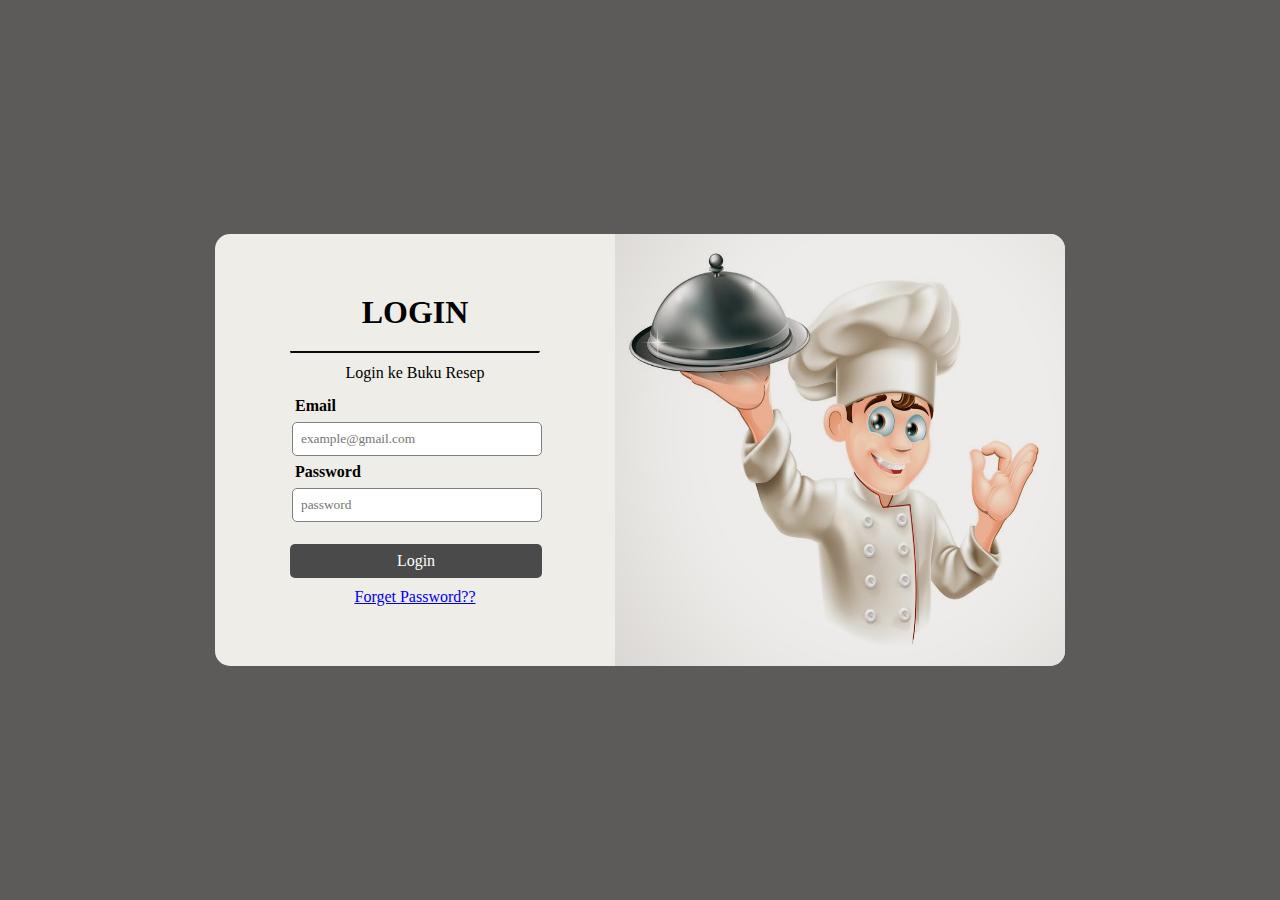
<file: masuk.html>
<!DOCTYPE html>
<html lang="en">
<head>
	<meta charset="UTF-8">
	<meta http-enquiv="X-UA-Compatible" content="IE=edge">
	<meta name="viewport" content="width=device-width, initial-scale=1.0">
	<title>Resep Andalanku</title>

	<link rel="stylesheet" type="text/css" href="masuk.css">

</head>
<body>
	<div class="container">
		<div class="login">
			<form action="">
			<h1>Login</h1>
			<hr>
			<p>Login ke Buku Resep</p>
			<label for="">Email</label>
			<input type="text" placeholder="example@gmail.com">
			<label for="">Password</label>
			<input type="password" placeholder="password">
			<button>Login</button>
			<p>
				<a href="#">Forget Password??</a>
			</p>
			</form>
		</div>
		<div class="right">
			<img src="chf.jpg" alt="">
	</div>
</body>
</html>
</file>
<file: index.CSS>
:root {
    --green:#d5e6bb97;
}
 

*{
    text-decoration: none;
    margin: 0px;
    padding:0px;
}

body{
    margin: 0px;
    padding: 0px;
    font-family: 'open sans', sans-serif;
}

.wrapper{
    width: 1100px;
    margin: auto;
    padding:30px;
    position: relative;
}

.logo a {
    font-size: 50px;
    font-weight: bold;
    float: left;
    font-family: courier;
    color: hsl(0, 13%, 95%);
}

.menu{
    float: right;
}

/*untuk mengatur bagian home*/
nav{
    width: 100%;
    margin: auto;
    display: flex;
    line-height: 50px;
    position: sticky;
    position: -webkit-sticky;
    top: 0;
    background: rgb(123, 147, 107);
    z-index: 1;
}

nav ul{
    list-style-type:none;
    margin: 0;
    padding: 0;
    overflow: hidden;
}

/*untuk mengatur bagian menu*/
nav ul li {
    float: right;
}

nav ul li a{
    color:rgb(250, 246, 246);
    font-weight: bold;
    text-align: center;
    padding:0px 16px 0px 16px;
    text-decoration: none;
}

nav ul li a:hover{
    text-decoration: underline;
}

/*untuk mengatur bagian home, flex tampilan berbentuk kolom*/
section{
    margin:auto;
    display: flex; 
    margin-bottom: 50px;
}

.kolom{
    margin-top: 50px;
    margin-bottom: 50px;
}

.kolom .deskripsi{
    font-size: 20px;
    font-weight: bold;
    color: rgb(43, 46, 45);
    font-family: 'comic sans ms';
}

h2{
    font-family: 'comic sans ms';
    font-weight: 800;
    font-size: 45px;
    margin-bottom: 20px;
    color: rgb(15, 14, 14);
    width: 100%;
    line-height: 50px;
}

a.tbl-biru {
    background: rgb(113, 152, 50);
    border-radius: 20px;
    margin-top: 20px;
    padding: 15px 20px 15px 20px;
    color: rgb(12, 12, 12);
    cursor: pointer;
    font-weight: bold;
}

a.tbl-biru:hover{
    background: rgb(239, 241, 237);
    text-decoration: none;
}

p{
    margin: 10px 0px 10px 0px;
    padding: 10px 0px 10px 0px;
}



.tengah{
    text-align: center;
    width: 100%;
}

.Minuman-list{
    width: 100%;
    position: relative;
    display: flex;
    flex-wrap: wrap;
}

.Aneka-minuman{
    width: 20%;
    margin: 0 auto;
}

.Aneka-minuman img{
    width: 80%;
    border-bottom: 50%;
}

.Aneka-minuman p{
    font-family: 'Lucida Sans';
    font-weight: 800;
    font-size: 25px;
    text-align: center;
    color: rgb(126, 175, 88);
}

.kue-list{
    width: 100%;
    position: relative;
    display: flex;
    flex-wrap: wrap;
    text-align: left;
}

.aneka-kue{
    width: 20%;
    margin: 0 auto;
    display: flex;
    flex-wrap: wrap;
}

.aneka-kue img{
    width: 150px;
}

.Aneka-kue p{
    font-family: 'Lucida Sans';
    font-weight: 800;
    font-size: 25px;
    text-align: center;
    color: rgb(126, 175, 88);
}

#desert{
    background: rgb(235, 248, 218);
    padding: 100px 0px 100px 0px;
}

.footer{
    width: 100%;
    position: relative;
    display: flex;
    flex-wrap: wrap;
    margin: auto;
}

.footer-section{
    width: 20%;
    margin: 0 auto;
}

h3{
    font-family: verdana;
    font-weight: 800;
    font-size: 30px;
    margin-bottom: 20px;
    color: rgb(20, 21, 21);
    width: 100%;
    line-height: 50%;
}
</file>
<file: masuk.css>
*{
	margin: 0;
	padding: 0;
	box-sizing: border-box;
	font-family: 'Gill Sans', 'Gill Sans MT', Calibri, 'Trebuchet MS', sans-sarif;
}

body{
	display: flex;
	justify-content: center;
	align-items: center;
	min-height: 100vh;
	background: rgb(92, 91, 90);
}

/*ubh bagian login*/
.container{
	width: 100%;
	display: flex;
	max-width: 850px;
	background: rgb(239, 237, 232);
	border-radius: 15px;
	box-sizing: 0 10px 15px rgba(126, 125, 125, 0.1);
}

.login{
	width: 400px;
}

form{
	width: 250px;
	margin: 60px auto;
}

h1{
	margin: 20px;
	text-align: center;
	font-weight: bolder;
	text-transform: uppercase;
}

hr{
	border-top: 2px solid rgb(9, 9, 9);
}

p{
	text-align: center;
	margin: 10px;
}

.right img{
	width: 450px;
	height: 100%;
	border-top-right-radius: 15px;
	border-bottom-right-radius: 15px;
}

form label{
	display: block;
	font-size: 16px;
	font-weight: 600;
	padding: 5px;
}

input{
	width: 100%;
	margin: 2px;
	border: none;
	outline: none;
	padding: 8px;
	border-radius: 5px;
	border: 1px solid gray;
}

button{
	border: none;
	outline: none;
	padding: 8px;
	width: 252px;
	color: white;
	font-size: 16px;
	cursor: pointer;
	margin-top: 20px;
	border-radius: 5px;
	background: #4b4a4a;
}

button:hover{
	background: gray;
}


@media (max-width: 880px){
	.container{
		width: 100%;
		max-width: 750px;
		margin-left: 20px;
		margin-right: 20px;
	}

	form{
		width: 300px;
		margin: 20px auto;
	}

	.login{
		width: 400px;
		padding: 20px;
	}

	button{
		width: 100%;
	}

	.right img{
		width: 100%;
		height: 100%;
	}
}
</file>
